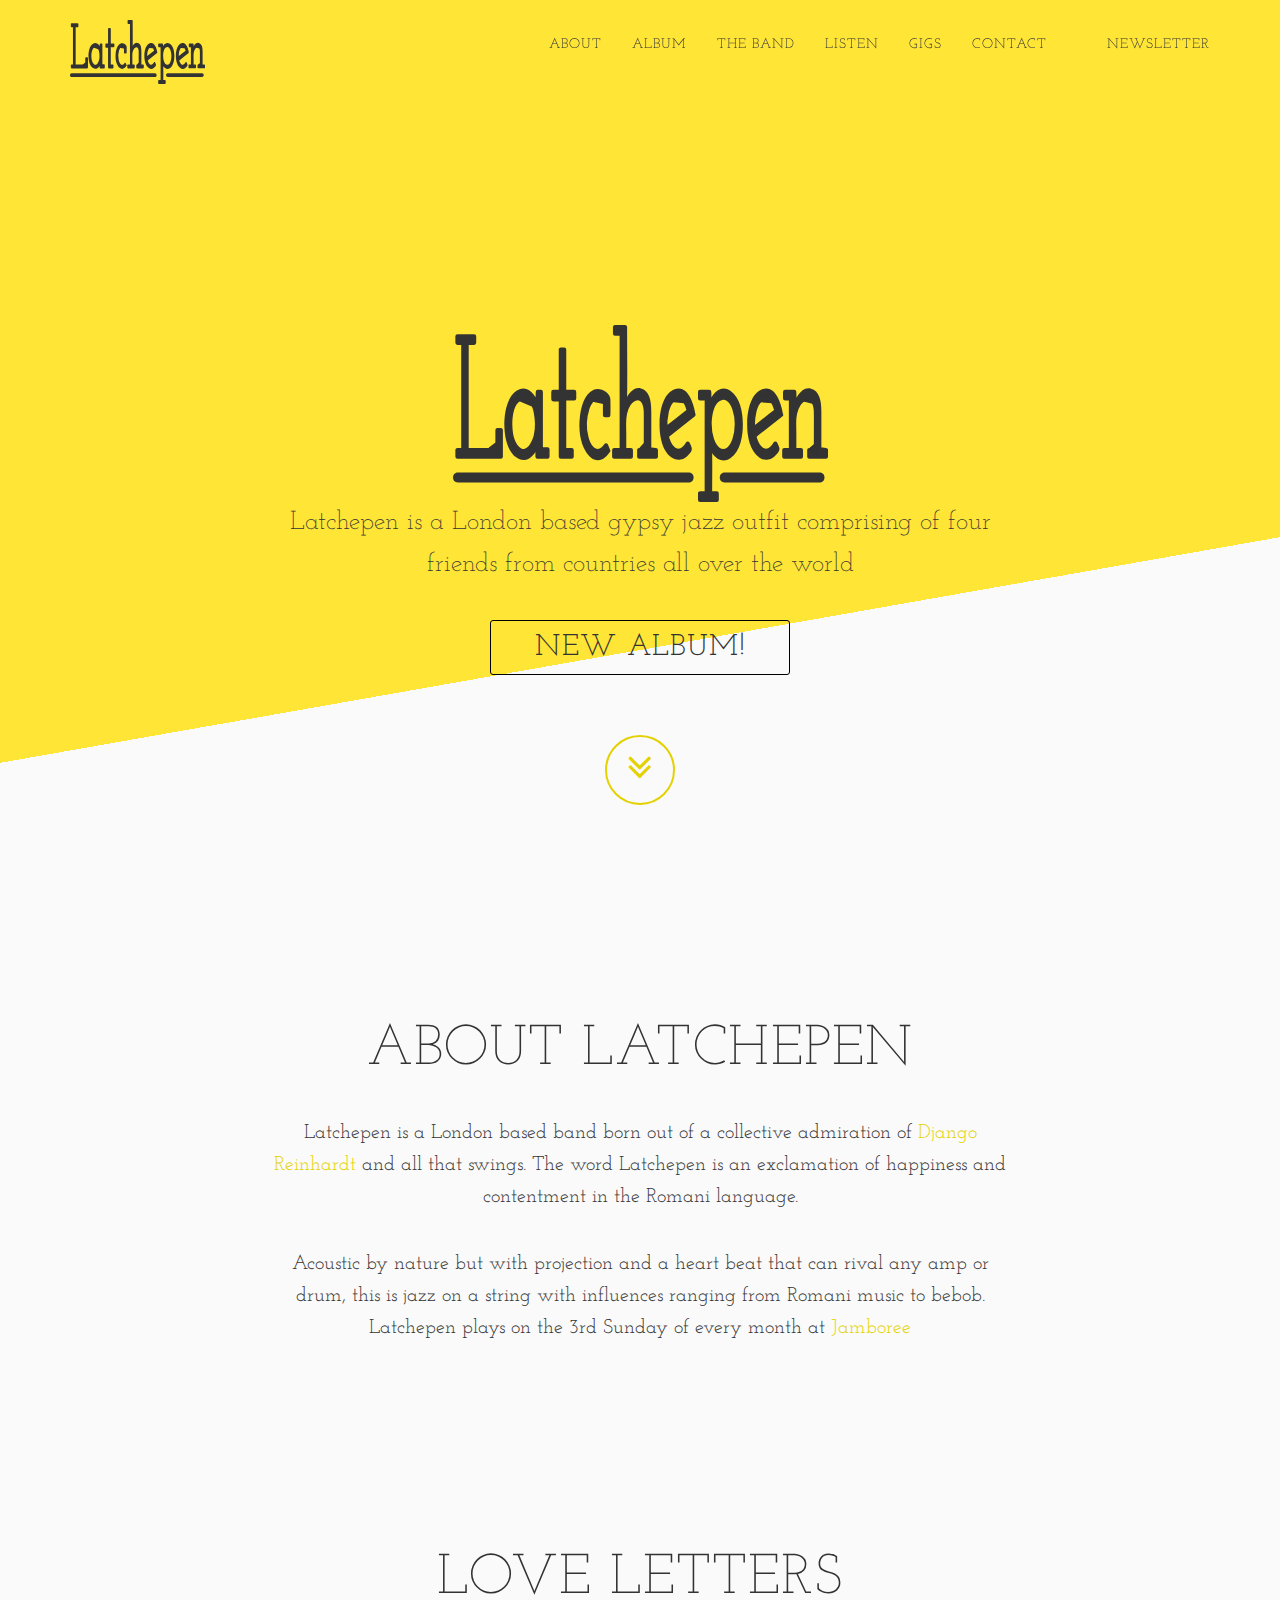
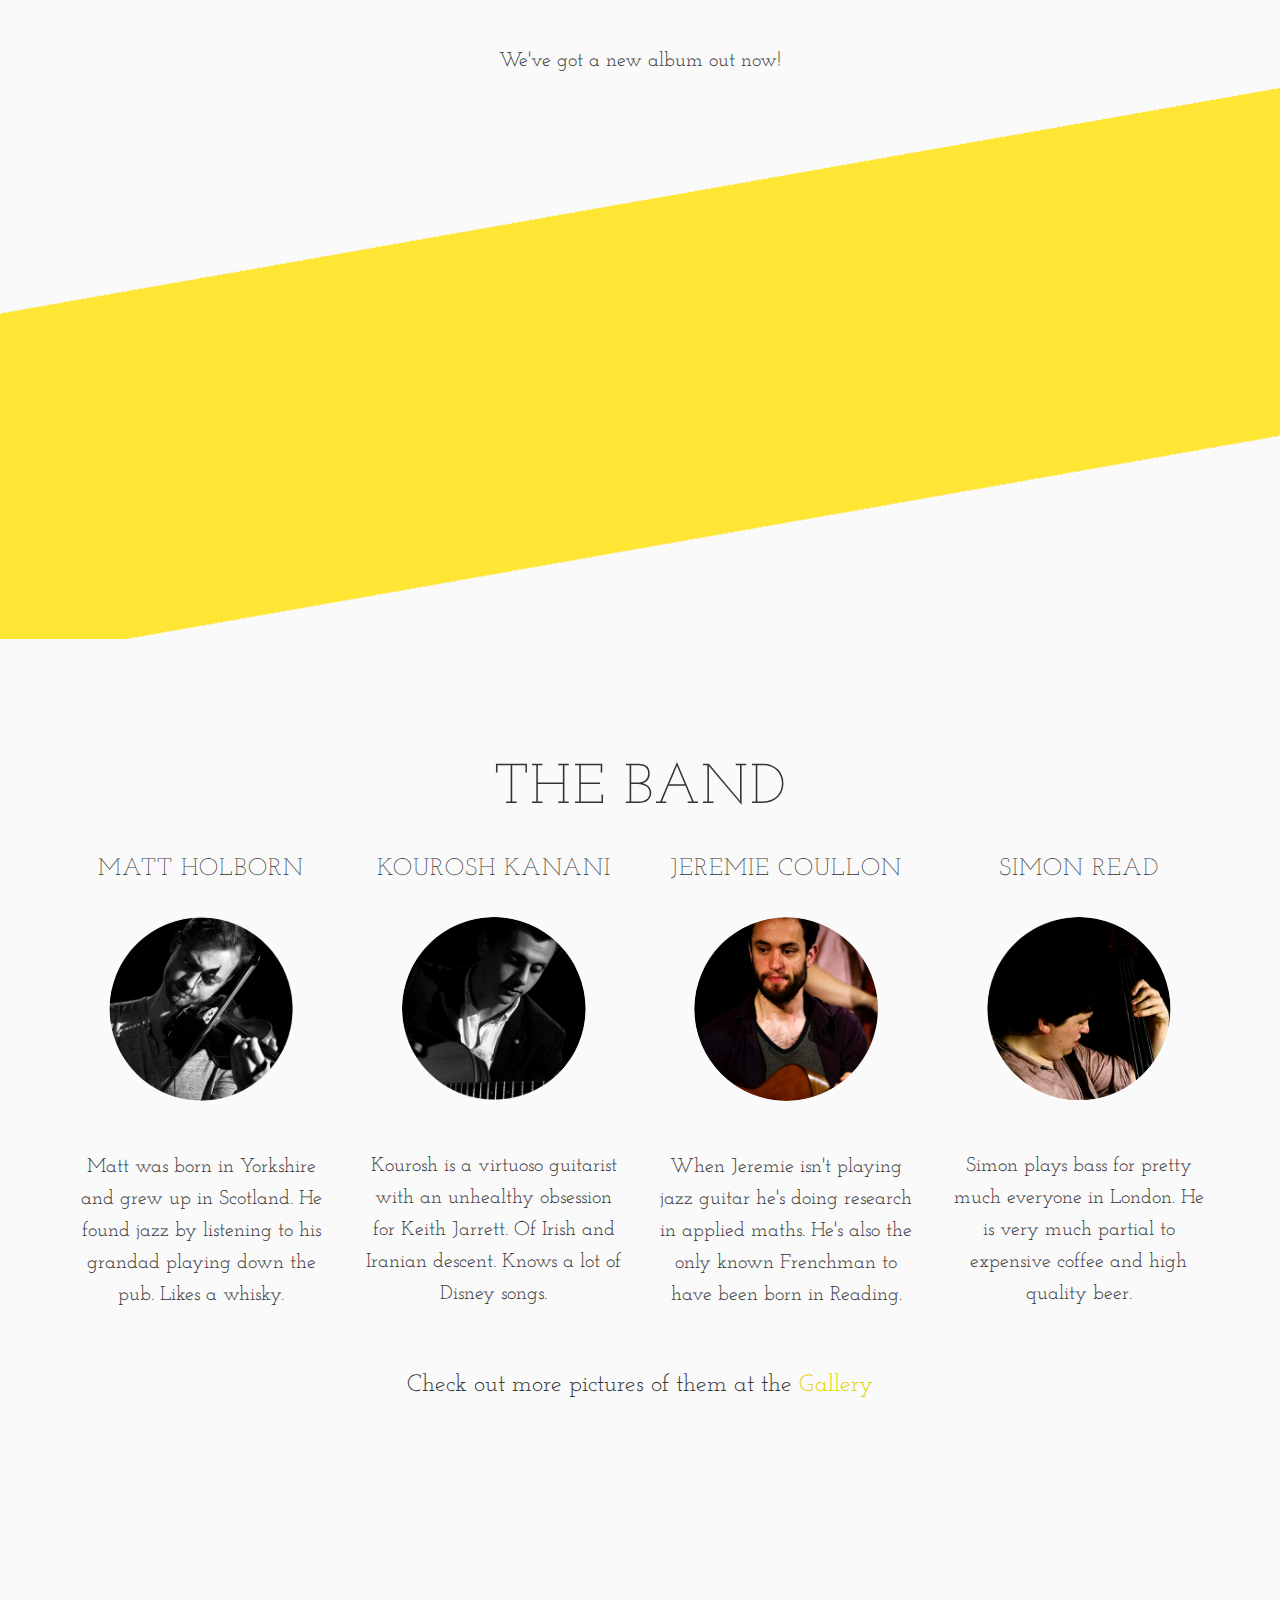
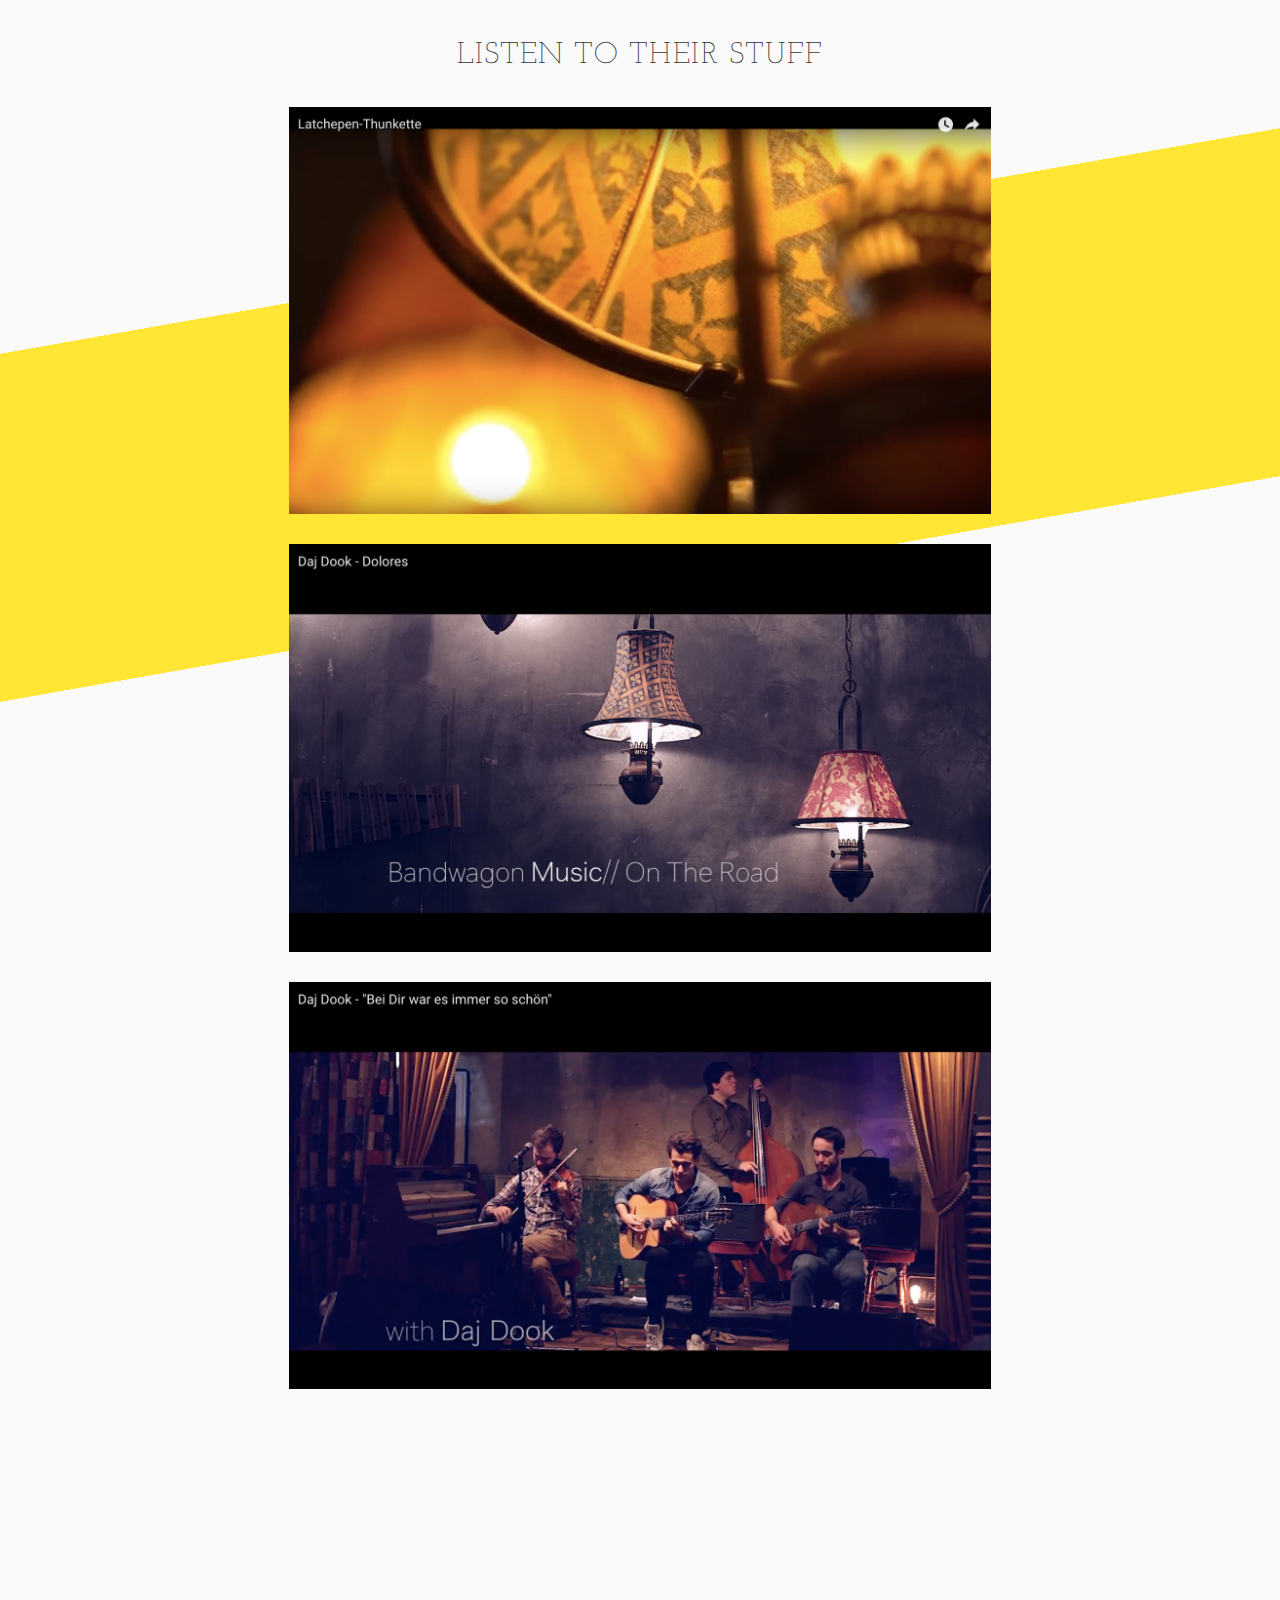
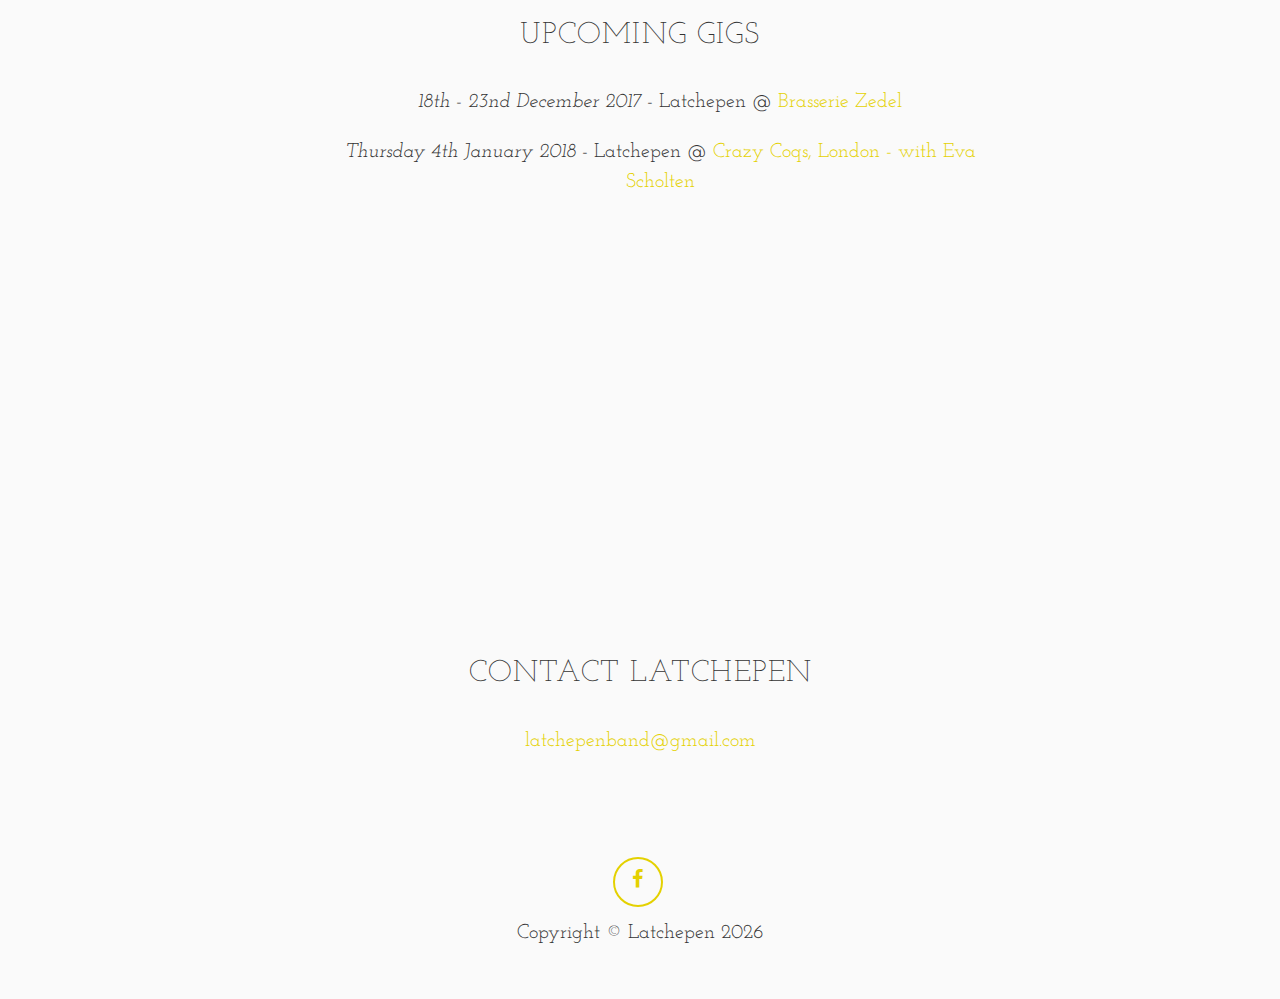
<file: index.html>
<!DOCTYPE html>
<html lang="en">

<head>
    <meta charset="utf-8">
    <meta http-equiv="X-UA-Compatible" content="IE=edge">
    <meta name="viewport" content="width=device-width, initial-scale=1">
    <meta name="description" content="Far from a carbon copy of the music of Django Reinhardt, Latchepen take their love of the gypsy jazz tradition and form a style that brings the music forward into the modern swing scene.">
    <meta name="author" content="">
    <meta property="og:image" content="" />
    <meta property="og:title" content="Latchepen" />
    <meta property="og:description" content="Far from a carbon copy of the music of Django Reinhardt, Latchepen take their love of the gypsy jazz tradition and form a style that brings the music forward into the modern swing scene." />
    <meta property="og:url" content="http://latchepen.com/" />
    <link rel="icon" href="img/" type="image/gif" sizes="16x16">
    <title>Latchepen</title>

    <!-- Bootstrap Core CSS -->
    <link href="css/bootstrap.min.css" rel="stylesheet">

    <!-- Custom CSS -->
    <link href="css/latchepen.css" rel="stylesheet">

    <!-- Fancybox -->
    <link href="css/jquery.fancybox.min.css" rel="stylesheet">
    <!-- Custom Fonts -->
    <link href="font-awesome/css/font-awesome.min.css" rel="stylesheet" type="text/css">
  <link href="https://fonts.googleapis.com/css?family=Josefin+Slab:100,300,300italic,400,400italic" rel="stylesheet">
    <link href="http://fonts.googleapis.com/css?family=Lato:100,300,300italic,400,400italic," rel="stylesheet" type="text/css">

    <!-- le google analytics for mattholborn88@gmail.com -->
    <script>
      (function(i,s,o,g,r,a,m){i['GoogleAnalyticsObject']=r;i[r]=i[r]||function(){
      (i[r].q=i[r].q||[]).push(arguments)},i[r].l=1*new Date();a=s.createElement(o),
      m=s.getElementsByTagName(o)[0];a.async=1;a.src=g;m.parentNode.insertBefore(a,m)
      })(window,document,'script','//www.google-analytics.com/analytics.js','ga');

      ga('create', 'UA-37224239-2', 'auto');
      ga('send', 'pageview');

    </script>
</head>



<body id="page-top" data-spy="scroll" data-target=".navbar-fixed-top">

    <!-- Navigation -->
    <nav class="navbar navbar-custom navbar-fixed-top" role="navigation">
        <div class="container container-mobile">
            <div class="navbar-header">
                <button type="button" class="navbar-toggle" data-toggle="collapse" data-target=".navbar-main-collapse">
                    <i class="fa fa-bars"></i>
                </button>
                <a class="navbar-brand page-scroll" href="#page-top">
                    <!-- svg logo -->
                    <img src="img/latchepen_logo.svg" class="latchepen_logo_navbar">

                </a>
            </div>

            <!-- Collect the nav links, forms, and other content for toggling -->
            <div class="collapse navbar-collapse navbar-right navbar-main-collapse">
                <ul class="nav navbar-nav">
                    <!-- Hidden li included to remove active class from about link when scrolled up past about section -->
                    <li class="hidden">
                        <a href="#page-top"></a>
                    </li>
                    <li>
                        <a class="page-scroll" href="#about">About</a>
                    </li>
                    <li>
                        <a class="page-scroll" href="#new_album">Album</a>
                    </li>
                    <li>
                        <a class="page-scroll" href="#the_band">the band</a>
                    </li>
                    <li>
                        <a class="page-scroll" href="#listen">listen</a>
                    </li>
                    <li>
                        <a class="page-scroll" href="#gigs">Gigs</a>
                    </li>
                    <li>
                        <a class="page-scroll" href="#contact">Contact</a>
                    </li>
                </ul>
                <ul class="nav navbar-nav navbar-right">
                  <li>
                    <a href="/newsletter" id="newsletter">Newsletter</a>
                  </li>
                </ul>
            </div>
            <!-- /.navbar-collapse -->
        </div>
        <!-- /.container -->
        <div class="row newsrow"> <!-- row for popup newsletter form -->
          <div class="messagepop pop newsletter-popup">

            <!-- Begin MailChimp Signup Form -->
            <link href="//cdn-images.mailchimp.com/embedcode/horizontal-slim-10_7.css" rel="stylesheet" type="text/css">
            <style type="text/css">
            #mc_embed_signup{background:rgba(222, 222, 222, 0.75); clear:left; font:14px Helvetica,Arial,sans-serif;}
            /* Add your own MailChimp form style overrides in your site stylesheet or in this style block.
              We recommend moving this block and the preceding CSS link to the HEAD of your HTML file. */
            </style>
            <div id="mc_embed_signup">
              <form action="//facebook.us12.list-manage.com/subscribe/post?u=834810db707f46c732d307efe&amp;id=411baff4b4" method="post" id="mc-embedded-subscribe-form" name="mc-embedded-subscribe-form" class="validate" target="_blank" novalidate>
                <div id="mc_embed_signup_scroll">
                <div class="row">
                  <div class="col-md-6 col-md-offset-1">
                     <h2 class="newsletter-signup_text">Get notified of upcoming gigs by signing up to our newsletter</h2>
                  </div>
                  <div class="col-md-3">
                <div class="mc-field-group">
            <!-- <label for="mce-EMAIL">Get notified of new gigs by signing up to our newsletter</label> -->
            <!-- <input type="email" value="" name="EMAIL" class="email" id="mce-EMAIL" placeholder="email address" required> -->
                  <input style="width:165px" type="email" value=""  name="EMAIL" placeholder="Your email address" class="required email mc_email_form" id="mce-EMAIL">
                </div>
                <div id="mce-responses" class="clear">
                  <div class="response" id="mce-error-response" style="display:none"></div>
                  <div class="response" id="mce-success-response-KiW" style="display:none"></div>
                </div>    <!-- real people should not fill this in and expect good things - do not remove this or risk form bot signups-->
              </div>
                <div class="col-md-2">
                  <!-- real people should not fill this in and expect good things - do not remove this or risk form bot signups-->
                  <div style="position: absolute; left: -5000px;" aria-hidden="true"><input type="text" name="b_834810db707f46c732d307efe_411baff4b4" tabindex="-1" value=""></div>
                  <div class="clear"><input type="submit" value="Subscribe" name="subscribe" id="mc-embedded-subscribe" class="newsletter-button"></div>
                </div>
              </div>
              </div>
            </form>
            </div>

            <!--End mc_embed_signup-->
          </div>
        </div>
    </nav>

    <!-- Intro Header -->
    <header class="intro">
        <div class="intro-body">
            <div class="container">
                <div class="row" >
                    <div class="col-md-8 col-md-offset-2">
                        <div class="brand-heading" >
                          <img src="img/latchepen_logo.svg" class="latchepen_logo_header">
                        </div>
                        <p class="intro-text">Latchepen is a London based gypsy jazz outfit comprising of four friends from countries all over the world</p>
                        <a href="#new_album"><h2 class="new_album_CTA">new album!</h2></a>
                        <a href="#about" class="btn btn-circle page-scroll">
                            <i class="fa fa-angle-double-down animated"></i>
                        </a>
                    </div>
                </div>
            </div>
        </div>
    </header>

    <!-- About Section -->
    <section id="about" class="container content-section text-center">
        <div class="row">
            <div class="col-lg-8 col-lg-offset-2">
                <h1>About Latchepen</h1>
                <p>
                  Latchepen is a London based band born out of a collective admiration of  <a href="https://en.wikipedia.org/wiki/Django_Reinhardt" target="_blank">Django Reinhardt</a> and all that swings. The word Latchepen is an exclamation of happiness and contentment in the Romani language.
                </p>
                <p>
                  Acoustic by nature but with projection and a heart beat that can rival any amp or drum, this is jazz on a string with influences ranging from Romani music to bebob. Latchepen plays on the 3rd Sunday of every month at <a href="http://www.jamboreevenue.co.uk/" target="_blank">Jamboree</a>
                </p>

            </div>
        </div>
    </section>

    <section id="new_album" class="content-section text-center">
      <div class="new_album-section">
          <div class="row">
              <div class="col-lg-8 col-lg-offset-2">
                  <h1>Love Letters</h1>
                  <p>
                    We've got a new album out now!
                  </p>
                  <iframe style="border: 0; width: 350px; height: 470px;" src="https://bandcamp.com/EmbeddedPlayer/album=1356112642/size=large/bgcol=ffffff/linkcol=0687f5/tracklist=false/transparent=true/" seamless><a href="http://latchepen.bandcamp.com/album/love-letters">Love Letters by Latchepen</a></iframe>

              </div>
          </div>
        </div>
    </section>


    <section id="the_band" class="container content-section text-center">
      <div class="row">
          <div class="col-lg-8 col-lg-offset-2">
              <h1>The Band</h1>
          </div>
      </div>
      <div class="row">
        <div class="col-lg-3">
          <div>
            <h3 class="musician_name">Matt Holborn</h3>
          </div>
          <div >
            <img class="clip-circle img-responsive" src="img/Matt_new.png"  alt = "author image">
          </div>
          <div class="musician_description">
            <p>
              Matt was born in Yorkshire and grew up in Scotland. He found jazz by listening to his grandad playing down the pub. Likes a whisky.
            </p>
          </div>
        </div>

        <div class="col-lg-3">
          <div>
            <h3 class="musician_name">Kourosh Kanani</h3>
          </div>
          <div >
            <img class="clip-circle img-responsive" src="img/Koo_new.png"  alt = "author image">
          </div>
          <div class="musician_description">
            <p>
               Kourosh is a virtuoso guitarist with an unhealthy obsession for Keith Jarrett. Of Irish and Iranian descent. Knows a lot of Disney songs.
            </p>
          </div>
        </div>

        <div class="col-lg-3">
          <div>
            <h3 class="musician_name">Jeremie Coullon</h3>
          </div>
          <div >
            <img class="clip-circle img-responsive" src="img/Jeremie_new.png"  alt = "author image">
          </div>
          <div class="musician_description">
            <p>
              When Jeremie isn't playing jazz guitar he's doing research in applied maths. He's also the only known Frenchman to have been born in Reading.
            </p>
          </div>
        </div>

        <div class="col-lg-3">
          <div>
            <h3 class="musician_name">Simon Read</h3>
          </div>
          <div >
            <img class="clip-circle img-responsive" src="img/Simon.png"  alt = "author image">
          </div>
          <div class="musician_description">
            <p>
              Simon plays bass for pretty much everyone in London. He is very much partial to expensive coffee and high quality beer.
            </p>
          </div>
        </div>

      </div>
      <div class="row">
          <div class="col-lg-8 col-lg-offset-2">
            <p class="image_gallery">
              Check out more pictures of them at the <a class="fancybox" href="img/Gallery/img1_opt.jpg" rel="gallery1">Gallery</a>
              <div style="display:none;">
              <a class="fancybox" href="img/Gallery/img2_opt.jpg" rel="gallery1"></a>
              <a class="fancybox" href="img/Gallery/img3_opt.jpg" rel="gallery1"></a>
              <a class="fancybox" href="img/Gallery/img4_opt.jpg" rel="gallery1"></a>
              <a class="fancybox" href="img/Gallery/img5_opt.jpg" rel="gallery1"></a>
              </div>
            </p>
          </div>
      </div>
    </section>

    <!-- Download Section -->
    <section id="listen" class="content-section text-center">
        <div class="listen-section">
            <div class="container">
                <div class="col-lg-8 col-lg-offset-2">
                    <h2>Listen to their stuff</h2>
                </div>
                <div class="row">
                  <div class="youtube_videos">
                    <a class="fancybox_videos fancybox.iframe" href="https://www.youtube.com/embed/BPMb_QL9YuU?rel=0&autoplay=1"><img src="img/thunkette_thumbnail.jpg"  style="width:60%"/></a>
                  </div>
                  <div class="youtube_videos">
                    <a class="fancybox_videos fancybox.iframe" href="https://www.youtube.com/embed/b3oCUM38k6A?rel=0&autoplay=1"><img src="img/Dolores_img.jpg"  style="width:60%"/></a>
                  </div>
                  <div class="youtube_videos">
                    <a class="fancybox_videos fancybox.iframe" href="https://www.youtube.com/embed/l6mLoi6S5Fw?rel=0&autoplay=1"><img src="img/Bei_dir_war_img.jpg"  style="width:60%"/></a>
                  </div>
                </div>
            </div>
        </div>
    </section>

    <section id="gigs" class=" content-section text-center">
      <div class="le_gigs">

          <div class="container">
              <div class="row">
                  <div class="col-lg-8 col-lg-offset-2">
                      <h2>Upcoming gigs</h2>
                      <ul class = "gig_list">
                        <!-- <li class="gig_list_element"><i>Sunday 16th July 2017</i> - Latchepen @ <a href="http://www.jamboreevenue.co.uk/" target="_blank">Jamboree</a></li> -->
                        <!-- <li class="gig_list_element"><i>18-22nd July 2017</i> - Latchepen @ <a href="https://www.brasseriezedel.com/brasserie-zedel" target="_blank">Brasserie Zedel</a></li> -->
                        <!-- <li class="gig_list_element"><i>Sunday 17th September 2017</i> - Latchepen @ <a href="http://www.jamboreevenue.co.uk/" target="_blank">Jamboree</a></li> -->
                        <!-- <li class="gig_list_element"><i>30th October - 4th November 2017</i> - Latchepen @ <a href="https://www.brasseriezedel.com/brasserie-zedel" target="_blank">Brasserie Zedel</a></li> -->
                        <!-- <li class="gig_list_element"><i>Sunday 19th November 2017</i> - Latchepen @ <a href="http://www.jamboreevenue.co.uk/" target="_blank">Jamboree</a></li> -->
                        <!-- <li class="gig_list_element"><i>Friday 24th November 2017</i> - Latchepen @ <a href="http://cafelento.co.uk/" target="_blank">Cafe Lento, Leeds</a></li> -->
                        <!-- <li class="gig_list_element"><i>Sunday 26th November 2017</i> - Latchepen @ <a href="http://www.sevenleeds.co.uk/" target="_blank">Seven Arts, Leeds</a></li> -->
                        <!-- <li class="gig_list_element"><i>Sunday 10th December 2017</i> - Latchepen @ <a href="https://www.quecumbar.co.uk/" target="_blank">Le Quecumbar, London</a></li> -->
                        <li class="gig_list_element"><i>18th - 23nd December 2017</i> - Latchepen @ <a href="https://www.brasseriezedel.com/brasserie-zedel" target="_blank">Brasserie Zedel</a></li>
                        <li class="gig_list_element"><i>Thursday 4th January 2018</i> - Latchepen @ <a href="https://www.brasseriezedel.com/live-at-zedel/eva-scholten-featuring-latchepen-jan-2018/107293878" target="_blank">Crazy Coqs, London - with Eva Scholten</a></li>
                      </ul>
                  </div>
              </div>
            </div>

        </div>
    </section>

    <!-- Contact Section -->
    <section id="contact" class="container content-section text-center">
        <div class="row">
            <div class="col-lg-8 col-lg-offset-2">
                <h2>Contact Latchepen</h2>
                <p><a href="mailto:latchepenband@gmail.com">latchepenband@gmail.com</a> </p>
            </div>
        </div>
    </section>



    <footer class="text-center">

      <div class="footer-above">
        <div class="container">
          <div class="row">

            <div class="col-md-4 col-md-offset-4 ">
              <ul class="list-inline">
                <li>
                  <a href="https://www.facebook.com/latchepen" target="_blank" class="btn-social btn-outline"><i class="fa fa-fw fa-facebook"></i></a>
                </li>
              </ul>
            </div>

          </div>
        </div>
      </div>
      <div class="footer-below">
        <div class="container">
          <div class="row">
            <div class="container text-center">
                <p>Copyright &copy; Latchepen <span id="copyright_year"></span></p>
            </div>
          </div>
        </div>
      </div>
    </footer>


    <!-- jQuery (already minified) -->
    <script src="js/jquery.js"></script>

    <!-- Bootstrap Core JavaScript -->
    <script src="js/bootstrap.min.js"></script>

    <!-- Plugin JavaScript -->
    <script src="js/jquery.easing.min.js"></script>

    <!-- Custom Theme JavaScript -->
    <script src="js/grayscale.js"></script>

    <script src="js/jquery.fancybox.min.js"></script>


    <script type="text/javascript">
      // replace copyright year with current year
      var copyright_year = function(){
        var current_year = new Date().getFullYear();
        $('#copyright_year').html(current_year);
      };
      copyright_year();
    </script>

<!-- Fancybox images and video -->
<script>
    $(document).ready(function() {
        $('.fancybox_images').fancybox({
        helpers: {
          overlay: {
            locked: false
          }
        }
        });
    });
    $(".fancybox_videos").fancybox({
      maxWidth	: 800,
      maxHeight	: 600,
      fitToView	: false,
      width		: '70%',
      height		: '70%',
      autoSize	: false,
      closeClick	: false,
      openEffect	: 'none',
      closeEffect	: 'none',
      helpers: {
        overlay: {
          locked: false
        }
      }
    });

    $(document).ready(function() {
	$(".fancybox").fancybox({
		openEffect	: 'none',
		closeEffect	: 'none',
    helpers: {
      overlay: {
        locked: false
      }
    }
	});
});
</script>
</body>

</html>
</file>
<file: css/latchepen.css>
/*!
 * Start Bootstrap - Grayscale Bootstrap Theme (http://startbootstrap.com)
 * Code licensed under the Apache License v2.0.
 * For details, see http://www.apache.org/licenses/LICENSE-2.0.
 */
body {
    width: 100%;
    height: 100%;
    font-family: 'Josefin Slab', serif;
     background: #fafafa;
}

html {
    width: 100%;
    height: 100%;
}

h1,
h2,
h3,
h4,
h5,
h6 {
    margin: 0 0 35px;
    text-transform: uppercase;
    font-family: 'Josefin Slab', serif;
    font-weight: 300;
    letter-spacing: 1px;
}
h1{
  font-size: 400%;
}
p {
    margin: 0 0 25px;
    font-size: 18px;
    line-height: 1.5;
}

@media(min-width:768px) {
    p {
        margin: 0 0 35px;
        font-size: 20px;
        line-height: 1.6;
    }
}
@media(max-width:768px){
  h1{
    font-size: 240%;
  }
}



/* newsletter popup window */

a.selected {
  background-color:#1F75CC;
  color:white;
  z-index:100;
}

.messagepop {
  background-color:rgba(222, 222, 222, 0.75);
  border:1px solid #999999;
  cursor:default;
  display:none;
  margin-top: 15px;
  position:absolute;
  text-align:left;
  width:394px;
  z-index:50;
  padding: 25px 25px 20px;
}

label {
  display: block;
  margin-bottom: 3px;
  padding-left: 15px;
  text-indent: -15px;
  color:#FF5B5B;
}

.messagepop p, .messagepop.div {
  border-bottom: 1px solid #EFEFEF;
  margin: 8px 0;
  padding-bottom: 8px;
}
.newsletter-popup {
  width:100%;
}
.newsletter-signup_text{
  overflow: hidden;
  font-size: 17px;
  font-weight: 400;
  color: #333333;
  position: relative;
  top: 13px;
}

#mc_embed_signup .newsletter-button {
  clear:both;
  background-color: rgba(222, 222, 222, 0.75);
  border: 0 none;
  border-width: 3px;
  color: #333333;
  cursor: pointer;
  display: inline-block;
  font-size:15px;
  font-weight: bold;
  height: 45px;
  margin: 0 5px 10px 0;
  padding: 10px 22px;
  text-align: center;
  text-decoration: none;
  vertical-align: middle;
  white-space: nowrap;
  width: auto;
  border:3px solid #333333;
}
#mc_embed_signup .newsletter-button:hover {
  color: #333333;
  /*background-color: #FFC21C;*/
  border-color: #333333;
}
/*#FF5B5B*/
/* inline error in sign up form: have the background colour as dark grey rather than red  #27282D */
#mc_embed_signup input.mce_inline_error {
  border-color:#27282D !important;
}
#mc_embed_signup div.mce_inline_error {
  background-color:#27282D !important;
  text-transform: lowercase;
}
#mc_embed_signup div.mce_inline_error::first-letter {
  text-transform: uppercase;
}
#mc_embed_signup #mce-success-response-KiW {color:#27282D; display:none;}
/* end of inline error for signup form */
#mce-EMAIL{
  width: 165px;
}

#mc_embed_signup form {
  background-color: rgba(222, 222, 222, 0.75);
  border-width: 3px;
}
.mc_email_form{
  border:3px solid white;
  height: 35px;
  position: relative;
  left: 70px;
  top: 4px;
  color: black;
}
@media(max-width:768px){
  .mc_email_form{
    left:0px;
    top: -6px;
  }
  .newsletter-button{
    height:35px;
  }
}
/* end of newsletter popup window */

@media (max-width: 993px){
.navbar-right {
  font-size: .8em;
}
}
/*adds padding left to separate 'newsletter' from the other tabs */
@media(min-width:991px){
  .navbar-right{
    padding-left: 30px;
  }
}



#gigs{
  padding-top:100px;
}
#contact{
  padding-top: 200px
}

/*gigs section*/
.gig_list{
  width: 100%;
  margin: auto;
  line-height: 30px;
  padding-bottom: 40px;
  font-size: 20px;
  list-style-type: none;
}
.gig_list_element{
  margin: 20px;
}
/* Clip Path */

/* makes the padding for gigs and contact section smaller on mobile */
@media(max-width:768px){
  .gig_list{
    padding-left:0px;
  }
  #gigs{
    padding-top:70px;
  }
  #contact{
    padding-top: 70px
  }
}

.clip-circle {

  -webkit-clip-path: circle(50.0% at 50% 50%);
clip-path: circle(50.0% at 50% 50%);
  margin-left: auto;
  margin-right: auto;
  width: 100%;

    }

@media(min-width:1200px) {
  .clip-circle {
    width: 70%;
    /*margin-left:60px;*/
  }
}

@media only screen and (max-width:991px) {
  .clip-circle {
    /*display:none;*/
    width: 50%;
  }
}

/*youtube videos*/

.youtube_videos{
  padding-bottom: 30px;
}
/* bios of musician */
.musician_description{
  padding-top: 50px;
}

.image_gallery{
  font-size: 1.7em;
  padding-top: 20px;
}

/*padding on mobile for musician's name and stuff*/
@media(max-width:768px){
  .musician_name{
    padding-top: 30px;
    margin-bottom: 20px
  }
  .musician_description{
    padding-top: 20px;
  }
  .image_gallery{
    padding-top: 40px;
  }
}


/* social media buttons */
.btn-outline {
    margin-top: 15px;
    border: solid 2px #fff;
    font-size: 20px;
    color: #fff;
    background: 0 0;
    transition: all .3s ease-in-out;
}
.btn-outline:hover,
.btn-outline:focus,
.btn-outline:active,
.btn-outline.active {
    border: solid 2px #fff;
    color: #33353d;
    background: #fff;
}
.btn-social {
    display: inline-block;
    width: 50px;
    height: 50px;
    border: 2px solid rgb(228, 209, 0);
    color: rgb(228, 209, 0);
    border-radius: 100%;
    text-align: center;
    font-size: 20px;
    line-height: 45px;
}


a {
    color: #FF5B5B;
    -webkit-transition: all .2s ease-in-out;
    -moz-transition: all .2s ease-in-out;
    transition: all .2s ease-in-out;
}

a:hover,
a:focus {
    text-decoration: none;
    /*color: #C50000;*/
    color: #FA3131;
}

.light {
    font-weight: 400;
}
.navbar{
  min-height: 70px;
}
.navbar-custom {
    margin-bottom: 0;
    border-bottom: 1px solid rgba(255,255,255,.3);
    text-transform: uppercase;
    font-family: 'Josefin Slab', serif;
    /*background-color: #000;*/
    background-color: rgba(222, 222, 222, 0.8);
}

.navbar-custom .navbar-brand {
    font-weight: 700;
    /* this is to position the svg logo properly in the navbar */
    position:relative;
    bottom:15px;
    width:70%;
}

.navbar-custom .navbar-brand:focus {
    outline: 0;
}

.navbar-custom .navbar-brand .navbar-toggle {
    padding: 4px 6px;
    font-size: 16px;
    color: #fff;
}

.navbar-custom .navbar-brand .navbar-toggle:focus,
.navbar-custom .navbar-brand .navbar-toggle:active {
    outline: 0;
}

.navbar-custom a {
    color: #fff;
}

.navbar-custom .nav li a {
    -webkit-transition: background .3s ease-in-out;
    -moz-transition: background .3s ease-in-out;
    transition: background .3s ease-in-out;
}

.navbar-custom .nav li a:hover {
    outline: 0;
    color: rgba(255,255,255,.8);
    background-color: transparent;
}

.navbar-custom .nav li a:focus,
.navbar-custom .nav li a:active {
    outline: 0;
    background-color: transparent;
}

.navbar-custom .nav li.active {
    outline: 0;
}

.navbar-custom .nav li.active a {
    /*background-color: rgba(255,255,255,.3);*/
    border-bottom: 5px solid #FFEA03;
    padding-bottom: 5px;
    padding-left: 5px;
    margin-left: 10px;
    padding-right: 5px;
    margin-right: 10px;
    margin-bottom: 10px;
}

.navbar-custom .nav li.active a:hover {
    color: #fff;
}

@media(min-width:768px) {
    .navbar-custom {
        padding: 20px 0;
        border-bottom: 0;
        letter-spacing: 1px;
        background: 0 0;
        -webkit-transition: background .5s ease-in-out,padding .5s ease-in-out;
        -moz-transition: background .5s ease-in-out,padding .5s ease-in-out;
        transition: background .5s ease-in-out,padding .5s ease-in-out;
    }

    .navbar-custom.top-nav-collapse {
        padding: 0;
        border-bottom: 1px solid rgba(255,255,255,.3);
        background: rgba(222, 222, 222, 0.75);
    }
}
.one{

}
.intro {
    display: table;
    width: 100%;
    height: auto;
    padding: 100px 0;
    text-align: center;
    color: #fff;
    -webkit-background-size: cover;
    -moz-background-size: cover;
    background-size: cover;
    -o-background-size: cover;
    /* hip ass yellow */
    background-color: #013A6B;
    background: #fff url(../img/latchepen_background.png) no-repeat center 0px;
}
.intro .intro-body {
    display: block;
    vertical-align: middle;
    padding-top: 170px;
}
.intro .intro-body {
    display: table-cell;
    vertical-align: middle;
}

.intro .intro-body .brand-heading {
    font-size: 40px;
}

.intro .intro-body .intro-text {
    font-size: 18px;
}

@media(min-width:768px) {
    .intro {
        height: 100%;
        padding: 0;
    }
    .intro .intro-body .brand-heading {
        font-size: 100px;
    }
    .intro .intro-body .intro-text {
        font-size: 26px;
    }
}

.btn-circle {
    width: 70px;
    height: 70px;
    padding: 7px 16px;
    border: 2px solid rgb(228, 209, 0);
    border-radius: 100%!important;
    font-size: 40px;
    color: rgb(228, 209, 0);
    background: 0 0;
    -webkit-transition: background .3s ease-in-out;
    -moz-transition: background .3s ease-in-out;
    transition: background .3s ease-in-out;
    position: relative;
    top: 60px;
}

.btn-circle:hover,
.btn-circle:focus {
    outline: 0;
    color: rgb(134, 123, 0);
    background: rgba(255,255,255,.1);
}
@media(max-width:786px){
  .btn-circle{
    border: 2px solid #fff;
    color: #fff;
  }
}
.btn-circle i.animated {
    -webkit-transition-property: -webkit-transform;
    -webkit-transition-duration: 1s;
    -moz-transition-property: -moz-transform;
    -moz-transition-duration: 1s;
}

.btn-circle:hover i.animated {
    -webkit-animation-name: pulse;
    -moz-animation-name: pulse;
    -webkit-animation-duration: 1.5s;
    -moz-animation-duration: 1.5s;
    -webkit-animation-iteration-count: infinite;
    -moz-animation-iteration-count: infinite;
    -webkit-animation-timing-function: linear;
    -moz-animation-timing-function: linear;
}

@-webkit-keyframes pulse {
    0% {
        -webkit-transform: scale(1);
        transform: scale(1);
    }

    50% {
        -webkit-transform: scale(1.2);
        transform: scale(1.2);
    }

    100% {
        -webkit-transform: scale(1);
        transform: scale(1);
    }
}

@-moz-keyframes pulse {
    0% {
        -moz-transform: scale(1);
        transform: scale(1);
    }

    50% {
        -moz-transform: scale(1.2);
        transform: scale(1.2);
    }

    100% {
        -moz-transform: scale(1);
        transform: scale(1);
    }
}

.content-section {
    padding-top: 100px;
}
#about, #the_band, #gigs, #listen, .listen-section, #contact{
  background: #fafafa;
  color: #333333;
}

.listen-section {
    width: 100%;
    padding: 50px 0;
    background-color: #000;
    -webkit-background-size: cover;
    -moz-background-size: cover;
    background-size: cover;
    -o-background-size: cover;
    background: #fff url(../img/latchepen_yellow_slash_1.png) no-repeat center 0px;
    background-color: #fafafa;
}

/*This gives a nice padding for the sections so they're separate from each other*/
@media(min-width:768px) {
    .content-section {
        padding-top: 120px;
    }

    .listen-section {
        padding: 100px 0;
    }
}
/* make padding-top 100px otherwise there's way too much space above the 'listen' section */
#listen{
  padding-top: 100px;
}
@media(max-width:768px) {
  .intro .intro-body {
      padding-top: 40px
  }
  .navbar-custom{
    background-color: rgba(222, 222, 222, 0.94);
  }
  .navbar-custom .nav li.active a{
    width: 20%;
  }
  .latchepen_logo_header{
    padding-bottom: 20px;
  }
  #listen{
    padding-top: 0px;
  }
}
.btn {
    border-radius: 0;
    text-transform: uppercase;
    font-family: 'Josefin Slab', serif;
    font-weight: 400;
    -webkit-transition: all .3s ease-in-out;
    -moz-transition: all .3s ease-in-out;
    transition: all .3s ease-in-out;
}

.btn-default {
    border: 1px solid #42dca3;
    color: #42dca3;
    background-color: transparent;
}

.btn-default:hover,
.btn-default:focus {
    border: 1px solid #42dca3;
    outline: 0;
    color: #000;
    background-color: #42dca3;
}

ul.banner-social-buttons {
    margin-top: 0;
}

@media(max-width:1199px) {
    ul.banner-social-buttons {
        margin-top: 15px;
    }
}

@media(max-width:767px) {
    ul.banner-social-buttons li {
        display: block;
        margin-bottom: 20px;
        padding: 0;
    }

    ul.banner-social-buttons li:last-child {
        margin-bottom: 0;
    }
}

footer {
    padding: 50px 0;
}

footer p {
    margin: 0;
}

::-moz-selection {
    text-shadow: none;
    background: #fcfcfc;
    background: rgba(255,255,255,.2);
}

::selection {
    text-shadow: none;
    background: #fcfcfc;
    background: rgba(255,255,255,.2);
}

img::selection {
    background: 0 0;
}

img::-moz-selection {
    background: 0 0;
}

body {
    webkit-tap-highlight-color: rgba(255,255,255,.2);
}




/* HACK HACK HACK */
.lalala{
  background: white;
  color: black;
  height: 700px;
}



.latchepen_logo{
  margin:auto;
  margin-bottom: 30px;
  font-family: 'Josefin Slab', serif;
  font-size:100px;
  text-transform: initial;
  color: #333333;
}
.intro-text{
  color: #333333;
  font-weight: 300;
}
.latchepen_logo_navbar{
  margin:auto;
  margin-bottom: 30px;
  width: 135px;
  font-family: 'Josefin Slab', serif;
  font-size:30px;
  text-transform: initial;
  /*border-bottom: 1px solid #333333;*/
  color: #333333;
}
.latchepen_logo_header{
  width: 50%;
}

.navbar-custom a{
  color: #333333;
}
@media(max-width:768px){
  .latchepen_logo_navbar{
    width: 33%;
    margin-left: 20px;
    margin-top: 7px;
  }
  .navbar{
    min-height: 60px;
  }
}


/*.listen-section{*/
.le_gigs{
  padding-bottom: 200px;
}
a {
  color: rgb(228, 209, 0);
}
a:hover{
  color: rgb(134, 123, 0);
}

.new_album_CTA{
  color: #333333;
  margin-bottom: 0px;
  font-weight: 400;
  border: 1px solid black;
  border-radius: 3px;
  margin: auto;
  width: 40%;
  padding: 10px 20px;
  /*background-color: #FFEA03;*/
}
@media(max-width: 414px){
  .new_album_CTA{
    font-size: 20px;
  }
}

.new_album-section {
    width: 100%;
    padding: 50px 0;
    background-color: #000;
    -webkit-background-size: cover;
    -moz-background-size: cover;
    background-size: cover;
    -o-background-size: cover;
    background: #fff url(../img/latchepen_yellow_slash_1.png) no-repeat center 0px;
    background-color: #fafafa;
}
</file>
